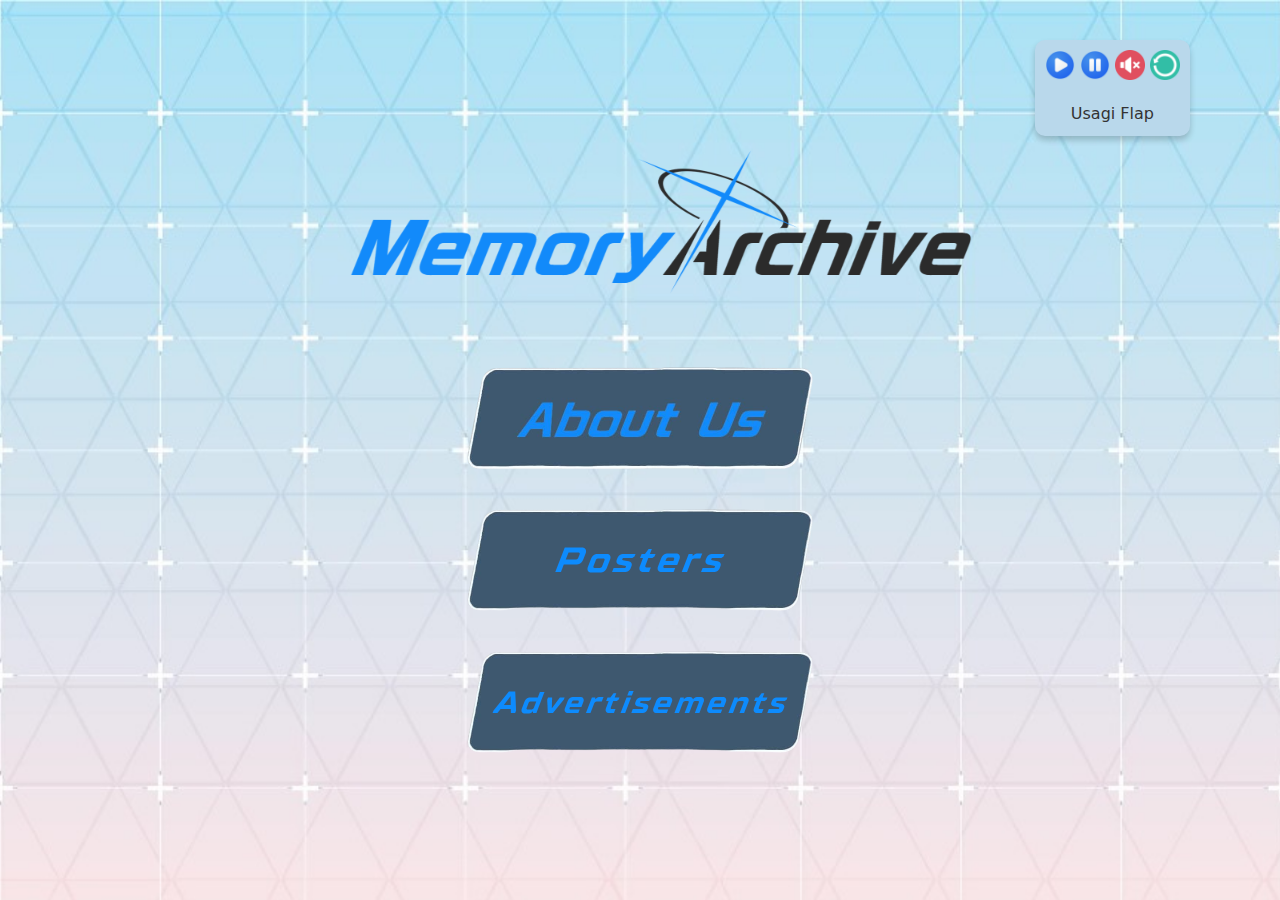
<file: index.html>
<!DOCTYPE html>
<html lang="en">
<head>
    <meta charset="UTF-8">
    <meta name="viewport" content="width=device-width, initial-scale=1.0">
    <link href="assets/index.css" rel="stylesheet">
    <script defer src="scripts/index.js"></script>
    <link rel="icon" href="images/miaw.jpg" type="image/svg+xml">
    <title>Memory Archive</title>
</head>
<body>

    <!-- Landing Page Section -->
    <div id="landing-page">
        <header>
            <img src="images/memoryarchive.png" alt="Memory Archive" class="logo">
        </header>
    
        <main>
            <div class="container-fluid">
                <div class="row">
                    <div class="col-md-6">
                        <div class="button-container">
                            <a id="about-button" href="about.html">
                                <img src="images/aboutbutton.png" alt="About" width="500" height="80" />
                            </a>
                        
                            <a id="poster-button" href="poster.html">
                                <img src="images/posterbutton.png" alt="Poster" width="500" height="80" />
                            </a>
                        
                            <a id="ads-button" href="ads.html">
                                <img src="images/adsbutton.png" alt="Ads" width="500" height="80" />
                            </a>
                        </div>
                    </div>
                </div>
            </div>
        </main>
    </div>

    <!-- Audio autoload when page is open -->
    <div class="audio-player">
        <audio id="audio" autoplay>
            <!-- The source will be dynamically set via JavaScript -->
        </audio>
        <div class="custom-controls">
            <div class="buttons-container">
                <img src="images/playbutton.png" alt="Play" class="control-button play-button" />
                <img src="images/pausebutton.png" alt="Pause" class="control-button pause-button" />
                <img src="images/mutebutton.png" alt="Mute" class="control-button mute-button"/>
                <img src="images/replaybutton.png" alt="Replay" class="control-button replay-button" />
                <div class="song-title-container">
                    <span id="song-title" class="song-title">Song Title</span>
                </div>
            </div>
        </div>
    </div>

</body>
</html>
</file>
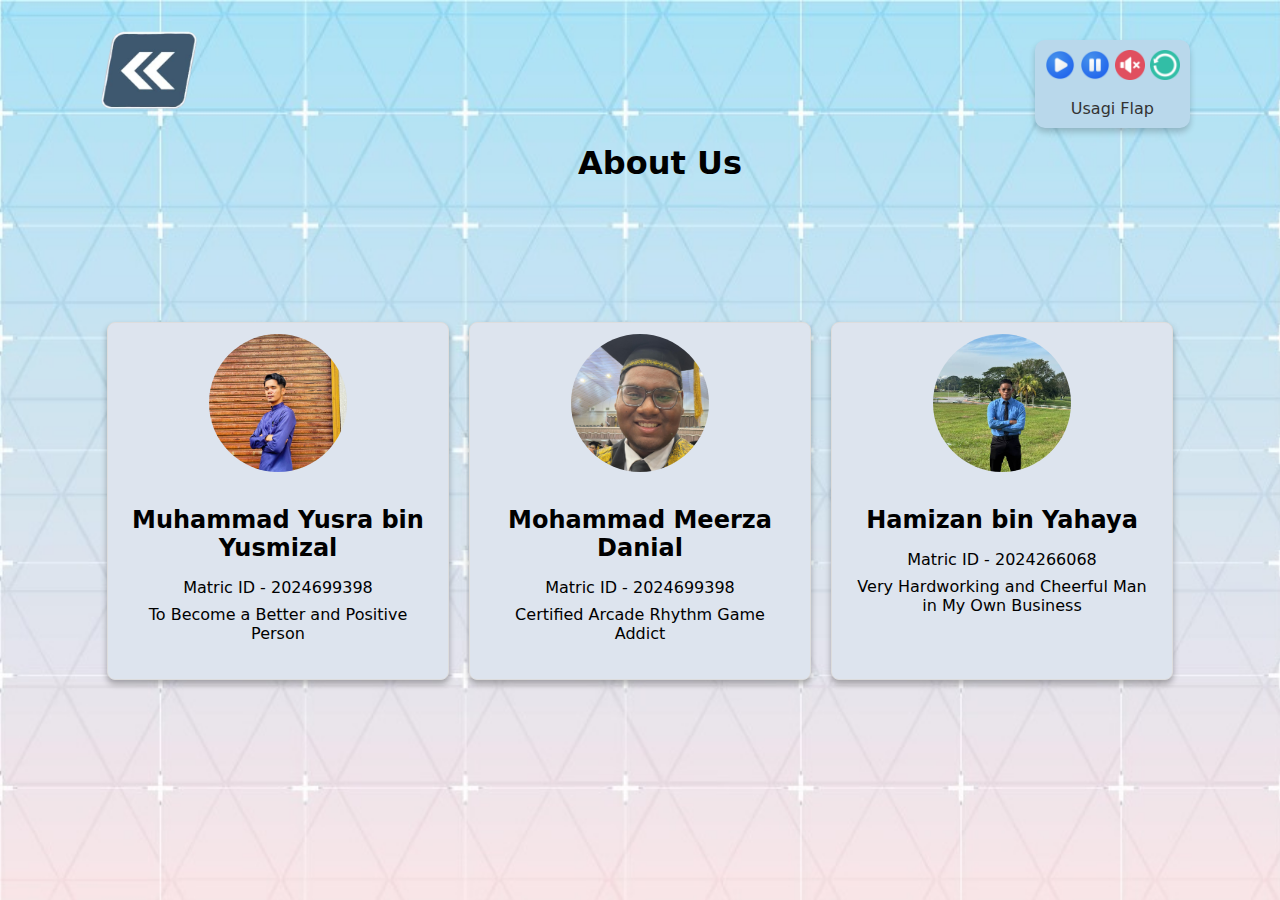
<file: about.html>
<!doctype html>
<html lang="en">
    <head>
        <title>Memory Archive</title>
        <!-- Required meta tags -->
        <meta charset="utf-8" />
        <meta name="viewport" content="width=device-width, initial-scale=1, shrink-to-fit=no" />

        <!-- Bootstrap CSS v5.2.1 -->
        <link href="assets/about.css" rel="stylesheet" />
        <script defer src="scripts/about.js"></script>
        <link rel="icon" href="images/miaw.jpg" type="image/svg+xml" />
        
    </head>

    <body>
        <header>
            <!-- place navbar here -->
        </header>
        <main>
            <div class="d-flex align-items-center" style="gap: 20px; padding-left: 40px;">
                <a id="about-button" href="index.html">
                    <img src="images/backbutton.png" alt="Back" style="max-height: 80px; padding-left:60px; margin-top:30px;"  />
                </a>
                <h1 class="about">About Us</h1>
            </div>
            <section class="section-container">
                <div class="card-container">
                    <!-- Card 1 -->
                    <div class="card">
                        <img src="images/yusra.jpg" alt="Yusra" />
                        <h3>Muhammad Yusra bin Yusmizal</h3>
                        <ul>
                            <li>Matric ID - 2024699398</li>
                            <li>To Become a Better and Positive Person</li>
                        </ul>
                    </div>
                    <!-- Card 2 -->
                    <div class="card">
                        <img src="images/me.jpg" alt="John" />
                        <h3>Mohammad Meerza Danial</h3>
                        <ul>
                            <li>Matric ID - 2024699398</li>
                            <li>Certified Arcade Rhythm Game Addict </li>
                        </ul>
                    </div>
                    <!-- Card 3 -->
                    <div class="card">
                        <img src="images/jan.jpg" alt="Sarah" />
                        <h3>Hamizan bin Yahaya</h3>
                        <ul>
                            <li>Matric ID - 2024266068 </li>
                            <li>Very Hardworking and Cheerful Man in My Own Business</li>
                        </ul>
                    </div>
                </div>
            </section>

        </main>
        <footer>
            <!-- place footer here -->
        </footer>
        <!-- Bootstrap JavaScript Libraries -->
        <script
            src="https://cdn.jsdelivr.net/npm/@popperjs/core@2.11.8/dist/umd/popper.min.js"
            integrity="sha384-I7E8VVD/ismYTF4hNIPjVp/Zjvgyol6VFvRkX/vR+Vc4jQkC+hVqc2pM8ODewa9r"
            crossorigin="anonymous"
        ></script>
        <script
            src="https://cdn.jsdelivr.net/npm/bootstrap@5.3.2/dist/js/bootstrap.min.js"
            integrity="sha384-BBtl+eGJRgqQAUMxJ7pMwbEyER4l1g+O15P+16Ep7Q9Q+zqX6gSbd85u4mG4QzX+"
            crossorigin="anonymous"
        ></script>

        <div class="audio-player">
            <audio id="audio" autoplay>
                <!-- The source will be dynamically set via JavaScript -->
            </audio>
            <div class="custom-controls">
                <div class="buttons-container">
                    <img src="images/playbutton.png" alt="Play" class="control-button play-button" />
                    <img src="images/pausebutton.png" alt="Pause" class="control-button pause-button" />
                    <img src="images/mutebutton.png" alt="Mute" class="control-button mute-button"/>
                    <img src="images/replaybutton.png" alt="Replay" class="control-button replay-button" />
                    <div class="song-title-container">
                        <span id="song-title" class="song-title">Song Title</span>
                    </div>
                </div>
            </div>
        </div>
    </body>
</html>
</file>
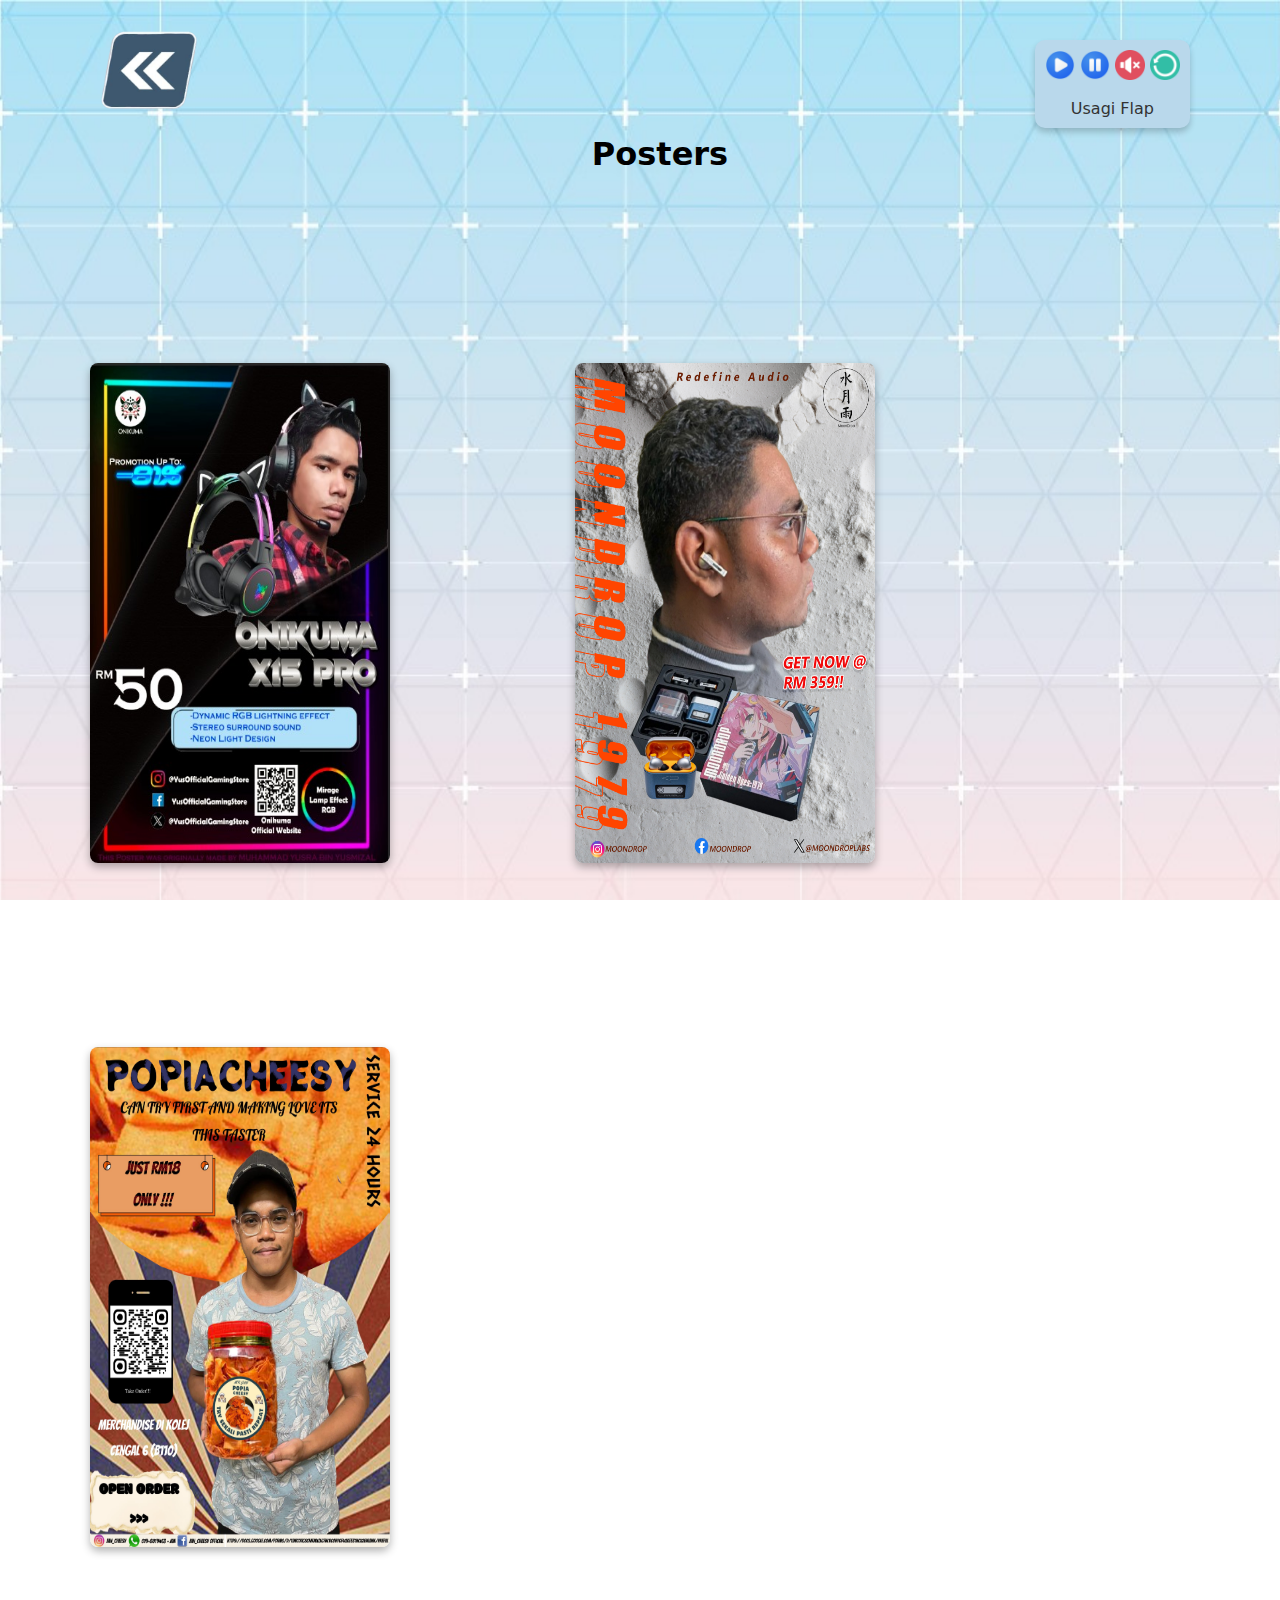
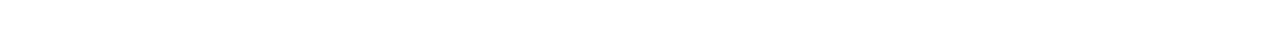
<file: poster.html>
<!doctype html>
<html lang="en">
    <head>
        <title>Memory Archive</title>
        <!-- Required meta tags -->
        <meta charset="utf-8" >
        <meta
            name="viewport"
            content="width=device-width, initial-scale=1, shrink-to-fit=no"
        />

        <!-- Bootstrap CSS v5.2.1 -->
        <link href="assets/poster.css" rel="stylesheet">
        <script defer src="scripts/poster.js"></script>
        <link rel="icon" href="images/miaw.jpg" type="image/svg+xml" >
    </head>

    <body>
        <header>
            <!-- place navbar here -->
        </header>
        <main>
            <div class="d-flex align-items-center" style="gap: 20px; padding-left: 40px;">
                <a id="back-button" href="index.html">
                    <img src="images/backbutton.png" alt="Back" style="max-height: 80px; padding-left:60px; margin-top:30px;"  />
                </a>
                <h1 class="posterheading">Posters</h1>
            </div>

            <div class="section-container">
                <div class="poster-container">
                    <img src="images/posteryusra.jpg" alt="Poster 1" class="poster poster_1">
                    <img src="images/posterme.jpg" alt="Poster 2" class="poster poster_2">
                    <img src="images/posterjan.jpg" alt="Poster 3" class="poster poster_3">
                </div>

            </div>
            

            <!-- Audio autoload when page is open  -->
            <div class="audio-player">
                <audio id="audio" autoplay>
                    <!-- The source will be dynamically set via JavaScript -->
                </audio>
                <div class="custom-controls">
                    <div class="buttons-container">
                        <img src="images/playbutton.png" alt="Play" class="control-button play-button" />
                        <img src="images/pausebutton.png" alt="Pause" class="control-button pause-button" />
                        <img src="images/mutebutton.png" alt="Mute" class="control-button mute-button"/>
                        <img src="images/replaybutton.png" alt="Replay" class="control-button replay-button" />
                        <div class="song-title-container">
                            <span id="song-title" class="song-title">Song Title</span>
                        </div>
                    </div>
                </div>
            </div>
        </main>
        <footer>
            <!-- place footer here -->
        </footer>
        <!-- Bootstrap JavaScript Libraries -->
        <script
            src="https://cdn.jsdelivr.net/npm/@popperjs/core@2.11.8/dist/umd/popper.min.js"
            integrity="sha384-I7E8VVD/ismYTF4hNIPjVp/Zjvgyol6VFvRkX/vR+Vc4jQkC+hVqc2pM8ODewa9r"
            crossorigin="anonymous"
        ></script>

        <script
            src="https://cdn.jsdelivr.net/npm/bootstrap@5.3.2/dist/js/bootstrap.min.js"
            integrity="sha384-BBtl+eGJRgqQAUMxJ7pMwbEyER4l1g+O15P+16Ep7Q9Q+zqX6gSbd85u4mG4QzX+"
            crossorigin="anonymous"
        ></script>
    </body>
</html>
</file>
<file: assets/index.css>
/* General body styling */
body {
  font-family: system-ui, -apple-system, BlinkMacSystemFont, 'Segoe UI', Roboto, Oxygen, Ubuntu, Cantarell, 'Open Sans', 'Helvetica Neue', sans-serif;
  line-height: 1.5;
  font-weight: 400;
  margin: 0;
  padding: 0;
  display: flex;
  flex-direction: column;
  align-items: center;
  justify-content: center;
  min-height: 100vh;
  background-image: url("../images/schale.jpg");
  background-repeat: no-repeat;
  background-position: center;
  background-size: cover;
  background-attachment: fixed;
}

/* Logo styling */
header {
  width: 100%; /* Ensure the header spans the full width */
  text-align: center; /* Center the content */
  margin-bottom: 20px;
}

header .logo {
  max-width: 80%; /* Adaptive width */
  height: auto;
}

/* Button container styling */
.button-container {
  display: flex;
  flex-direction: column;
  align-items: center;
  gap: 30px; /* Adjust vertical spacing between buttons */
  width: 100%; /* Ensure the buttons container scales */
  text-align: center; /* Center-align the buttons */
}

/* Button images styling */
.button-container a img {
  width: 70%; /* Scale images to fill container width */
  max-width: 500px; /* Allow images to stretch if needed */
  height: auto;
  border-radius: 0; /* Remove border radius to ensure edges touch */
  box-shadow: none; /* Remove shadow if you want images to be flush */
  margin: 0; /* Eliminate any external margins on images */
}

/* Laptop (max-width: 1024px) */
@media (max-width: 1024px) {
  header .logo {
    max-width: 70%; /* Adjust logo size for laptops */
  }

  .button-container {
    gap: 25px; /* Reduce gap for laptops */
  }

  .button-container a img {
    max-width: 450px; /* Limit button width */
  }
}

/* Tablet (max-width: 768px) */
@media (max-width: 768px) {
  header .logo {
    max-width: 65%; /* Adjust logo size for tablets */
  }

  .button-container {
    gap: 20px; /* Further reduce gap for smaller screens */
  }

  .button-container a img {
    max-width: 400px; /* Smaller button width for tablets */
  }
}

/* Mobile (max-width: 576px) */
@media (max-width: 576px) {
  header .logo {
    max-width: 80%; /* Slightly larger logo for small devices */
  }

  .button-container a img {
    max-width: 300px; /* Even smaller button width for mobile */
  }
}

.audio-player {
  display: flex;
  flex-direction: row;
  align-items: center;
  background-color: #b9d8eb;
  padding: 10px;
  border-radius: 10px;
  box-shadow: 0 4px 6px rgba(0, 0, 0, 0.2);
  position: absolute;  /* Position relative to the nearest positioned ancestor */
  top: 40px;  /* 30px from the top */
  right: 90px;  /* 30px from the right */
  z-index: 10;  /* Ensure it stays on top of other content */
}

.custom-controls {
  display: flex;
  gap: 10px;
}

.control-button {
  cursor: pointer;
  width: 30px;
  height: 30px;
  transition: all 0.3s;
}

.control-button:hover {
  opacity: 0.8;
}

.song-title-container {
  margin-top: 15px; /* Space between the buttons and the title */
  display: flex;
  justify-content: center; /* Center-align the title */
  
}

.song-title {
  font-size: 16px; /* Adjust the font size */
  color: #333; /* Set the text color */
  text-align: center;
}

@media (max-width: 576px) {
  .audio-player {
    top: auto;  /* Remove top positioning */
    bottom: 30px;  /* 30px from the bottom */
    right: 30px;  /* 30px from the right */
  }
}
</file>
<file: assets/about.css>
body {
    font-family: system-ui, -apple-system, BlinkMacSystemFont, 'Segoe UI', Roboto, Oxygen, Ubuntu, Cantarell, 'Open Sans', 'Helvetica Neue', sans-serif;
    background-image: url("../images/schale.jpg");
    background-repeat: no-repeat;
    background-position: center;
    background-size: cover;
    background-attachment: fixed;
    margin: 0;
  }
  
  .about {
    font-size: xx-large;
    font-family: system-ui, -apple-system, BlinkMacSystemFont, 'Segoe UI', Roboto, Oxygen, Ubuntu, Cantarell, 'Open Sans', 'Helvetica Neue', sans-serif;
    text-align: center;
    margin: 30px;
  }
  
  
  .section-container {
    display: flex;
    flex-wrap: wrap;
    justify-content: center;
    margin-top: 120px;
  }
  
  .card-container {
    display: flex;
    flex-wrap: wrap; /* Allow cards to wrap on smaller screens */
    justify-content: center;
    gap: 20px;
    padding: 20px;
  }
  
  .card {
    border: 1px solid #ddd;
    border-radius: 8px;
    box-shadow: 0 4px 6px rgba(0, 0, 0, 0.3);
    width: 300px; /* Fixed width for larger screens */
    text-align: center;
    padding: 20px;
    transition: transform 0.5s cubic-bezier(0.25, 1, 0.5, 1), box-shadow 0.5s cubic-bezier(0.25, 1, 0.5, 1);
    background-color: #dde4ee;
  }
  
  .card img {
    border-radius: 50%;
    height: 120px;
    width: 120px;
    object-fit: cover;
    margin-bottom: 15px;
    transform: scale(1.15);
    overflow: hidden;
  }
  
  .card h3 {
    font-size: 1.5rem;
    margin-bottom: 10px;
  }
  
  .card ul {
    list-style-type: none;
    padding: 0;
  }
  
  .card ul li {
    margin-bottom: 8px;
  }
  
  .card:hover {
    transform: translateY(-10px) scale(1.01);
    box-shadow: 0 8px 15px rgba(0, 0, 0, 0.9);
  }
  
  /* Responsive Design */
  @media (max-width: 768px) {
    .about {
      font-size: larger; /* Adjust title size */
      margin: 20px;
    }
  
    .section-container {
      margin-top: 40px;
    }
  
    .card {
      width: 90%; /* Make cards take most of the screen width */
      margin-bottom: 20px; /* Add spacing between cards */
    }
  
    .card img {
      height: 100px;
      width: 100px;
    }
  }
  
  @media (max-width: 480px) {
    .about {
        font-size: xx-large; /* Increase title size on very small screens */
        margin: 10px;
    }
  
    .card {
        width: 100%; /* Full width for very small screens */
        padding: 10px; /* Adjust padding */
    }
  
    .card img {
        height: 80px;
        width: 80px;
    }
  
    .card h3 {
        font-size: 1.2rem; /* Reduce heading size */
    }
}
  
  .audio-player {
    display: flex;
    flex-direction: row;
    align-items: center;
    background-color: #b9d8eb;
    padding: 10px;
    border-radius: 10px;
    box-shadow: 0 4px 6px rgba(0, 0, 0, 0.2);
    position: absolute;  /* Position relative to the nearest positioned ancestor */
    top: 40px;  /* 30px from the top */
    right: 90px;  /* 30px from the right */
    z-index: 10;  /* Ensure it stays on top of other content */
  }
  
  .custom-controls {
    display: flex;
    gap: 10px;
  }
  
  .control-button {
    cursor: pointer;
    width: 30px;
    height: 30px;
    transition: all 0.3s;
  }
  
  .control-button:hover {
    opacity: 0.8;
  }


  .song-title-container {
    margin-top: 15px; /* Space between the buttons and the title */
    display: flex;
    justify-content: center; /* Center-align the title */
    
  }
  
  .song-title {
    font-size: 16px; /* Adjust the font size */
    color: #333; /* Set the text color */
    text-align: center;
  }

  @media (max-width: 576px) {
    .audio-player {
      top: auto;  /* Remove top positioning */
      bottom: none;  /* 30px from the bottom */
      right: 15px;  /* 30px from the right */
    }
  }
</file>
<file: assets/poster.css>
/* General Styles */
body{
  font-family: system-ui, -apple-system, BlinkMacSystemFont, 'Segoe UI', Roboto, Oxygen, Ubuntu, Cantarell, 'Open Sans', 'Helvetica Neue', sans-serif;
  background-image: url("../images/schale.jpg");
  background-repeat: no-repeat;
  background-position: center;
  background-size: cover;
  background-attachment: fixed;
  margin: 0;
}

.posterheading {
  font-size: xx-large;
  font-family: system-ui, -apple-system, BlinkMacSystemFont, 'Segoe UI', Roboto, Oxygen, Ubuntu, Cantarell, 'Open Sans', 'Helvetica Neue', sans-serif;
  text-align: center;
  margin-bottom: 20px; /* Reduce the bottom margin to shrink the gap */
}



/* Container for posters */
.section-container {
  display: flex;
  flex-wrap: wrap;
  justify-content: center;
  margin-top: 100px; /* Reduce the top margin to bring the cards closer to the title */
}


/* Poster Styling */
.poster_1, .poster_2, .poster_3 {
  width: 300px; /* Fixed width for the posters */
  height: 500px; /* Fixed height for the posters */
  margin: 90px; /* Space between posters */
  border-radius: 8px; /* Rounded corners for a modern look */
  box-shadow: 0 4px 8px rgba(0, 0, 0, 0.3); /* Subtle shadow to make posters stand out */
  transition: transform 0.3s ease, box-shadow 0.3s ease; /* Smooth hover effect */
}

/* Hover Effects */
.poster_1:hover, .poster_2:hover, .poster_3:hover {
  transform: scale(1.05); /* Slight enlargement on hover */
  box-shadow: 0 8px 16px rgba(0, 0, 0, 0.5); /* Stronger shadow on hover */
}

/* Responsive Design */
@media (max-width: 768px) {
  .section-container {
      flex-direction: column; /* Stack posters vertically on smaller screens */
      align-items: center; /* Center posters vertically */
  }
  .poster_1, .poster_2, .poster_3 {
      margin: 30px; /* Adjust margin for smaller screens */
  }
}

.audio-player {
  display: flex;
  flex-direction: row;
  align-items: center;
  background-color: #b9d8eb;
  padding: 10px;
  border-radius: 10px;
  box-shadow: 0 4px 6px rgba(0, 0, 0, 0.2);
  position: absolute;  /* Position relative to the nearest positioned ancestor */
  top: 40px;  /* 30px from the top */
  right: 90px;  /* 30px from the right */
  z-index: 10;  /* Ensure it stays on top of other content */
}

.custom-controls {
  display: flex;
  gap: 10px;
}

.control-button {
  cursor: pointer;
  width: 30px;
  height: 30px;
  transition: all 0.3s;
}

.control-button:hover {
  opacity: 0.8;
}


.song-title-container {
  margin-top: 15px; /* Space between the buttons and the title */
  display: flex;
  justify-content: center; /* Center-align the title */
  
}

.song-title {
  font-size: 16px; /* Adjust the font size */
  color: #333; /* Set the text color */
  text-align: center;
}

@media (max-width: 576px) {
  .audio-player {
    top: auto;  /* Remove top positioning */
    bottom: none;  /* 30px from the bottom */
    right: 15px;  /* 30px from the right */
  }
}
</file>
